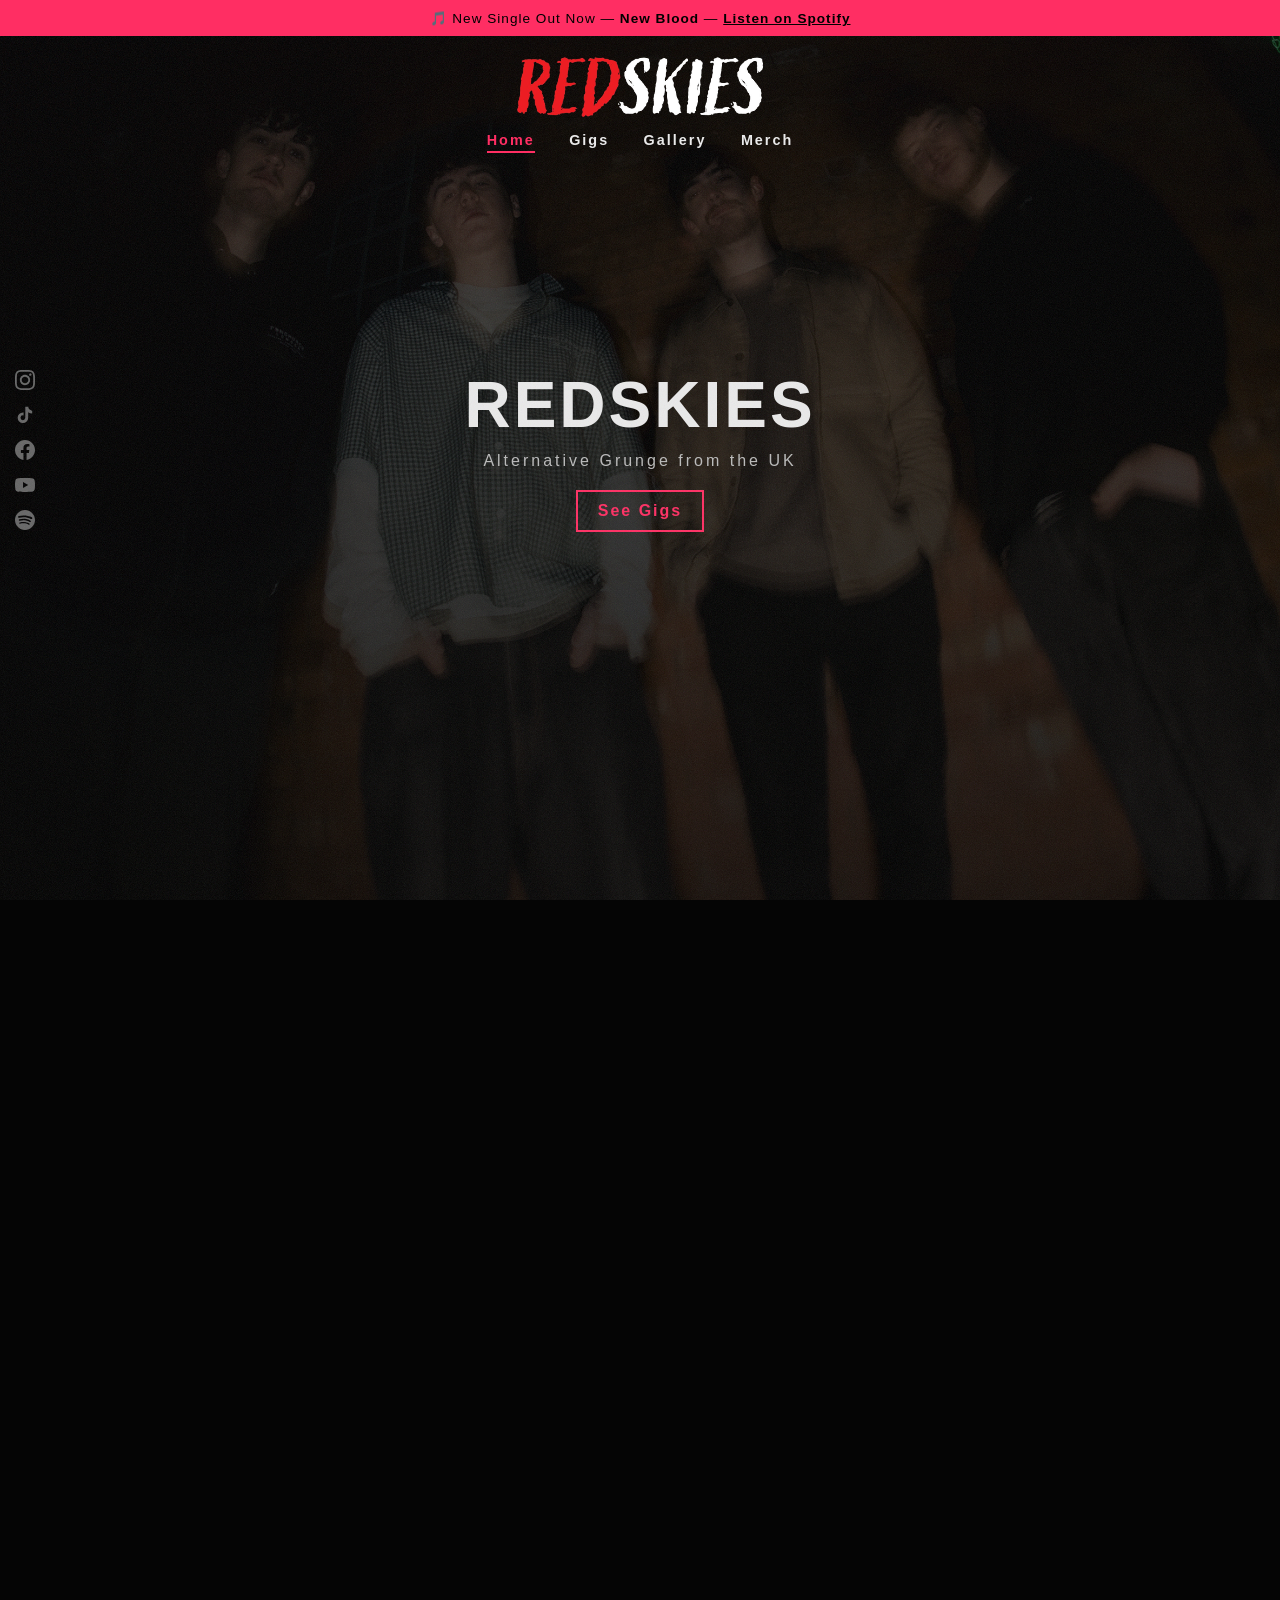
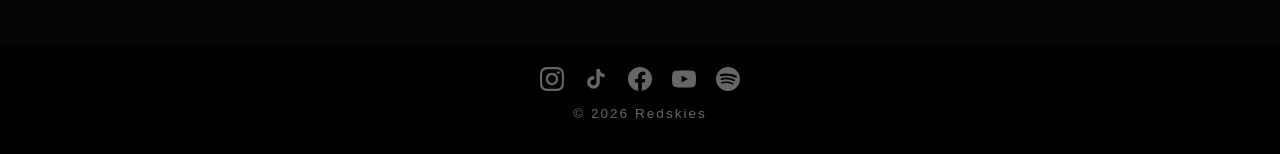
<file: index.html>
<!DOCTYPE html>
<html lang="en">
<head>
  <meta charset="UTF-8">
  <meta name="viewport" content="width=device-width, initial-scale=1.0">
  <link rel="icon" type="image/x-icon" href="favicon_transparent.ico">

  <!-- Meta Tags -->
  <meta name="description" content="Redskies — Alternative Grunge band from the West Midlands, UK. Listen to our music, check upcoming gigs and get in touch for bookings.">

  <!-- Open Graph (Facebook, WhatsApp, Discord etc) -->
  <meta property="og:title" content="Redskies">
  <meta property="og:description" content="West Midlands Alternative Grunge">
  <meta property="og:image" content="https://redskiesmusic.uk/logo.png">
  <meta property="og:url" content="https://redskiesmusic.uk">
  <meta property="og:type" content="website">

  <!-- Twitter/X -->
  <meta name="twitter:card" content="summary">
  <meta name="twitter:title" content="Redskies">
  <meta name="twitter:description" content="West Midlands Alternative Grunge">
  <meta name="twitter:image" content="https://redskiesmusic.uk/logo.png">

  <title>Redskies | Alternative Grunge Band | West Midlands</title>

  <!-- Google tag (gtag.js) -->
  <script async src="https://www.googletagmanager.com/gtag/js?id=G-L127RKM1N2"></script>
  <script>
    window.dataLayer = window.dataLayer || [];
    function gtag(){dataLayer.push(arguments);}
    gtag('js', new Date());
    gtag('config', 'G-L127RKM1N2');
  </script>

  <link rel="stylesheet" href="style.css">
</head>
<body class="home">

<div class="floating-socials">
  <a href="https://www.instagram.com/redskiesmusic/" target="_blank" aria-label="Instagram"><svg xmlns="http://www.w3.org/2000/svg" viewBox="0 0 24 24" fill="currentColor"><path d="M12 2.163c3.204 0 3.584.012 4.85.07 3.252.148 4.771 1.691 4.919 4.919.058 1.265.069 1.645.069 4.849 0 3.205-.012 3.584-.069 4.849-.149 3.225-1.664 4.771-4.919 4.919-1.266.058-1.644.07-4.85.07-3.204 0-3.584-.012-4.849-.07-3.26-.149-4.771-1.699-4.919-4.92-.058-1.265-.07-1.644-.07-4.849 0-3.204.013-3.583.07-4.849.149-3.227 1.664-4.771 4.919-4.919 1.266-.057 1.645-.069 4.849-.069zm0-2.163c-3.259 0-3.667.014-4.947.072-4.358.2-6.78 2.618-6.98 6.98-.059 1.281-.073 1.689-.073 4.948 0 3.259.014 3.668.072 4.948.2 4.358 2.618 6.78 6.98 6.98 1.281.058 1.689.072 4.948.072 3.259 0 3.668-.014 4.948-.072 4.354-.2 6.782-2.618 6.979-6.98.059-1.28.073-1.689.073-4.948 0-3.259-.014-3.667-.072-4.947-.196-4.354-2.617-6.78-6.979-6.98-1.281-.059-1.69-.073-4.949-.073zm0 5.838c-3.403 0-6.162 2.759-6.162 6.162s2.759 6.163 6.162 6.163 6.162-2.759 6.162-6.163c0-3.403-2.759-6.162-6.162-6.162zm0 10.162c-2.209 0-4-1.79-4-4 0-2.209 1.791-4 4-4s4 1.791 4 4c0 2.21-1.791 4-4 4zm6.406-11.845c-.796 0-1.441.645-1.441 1.44s.645 1.44 1.441 1.44c.795 0 1.439-.645 1.439-1.44s-.644-1.44-1.439-1.44z"/></svg></a>
  <a href="https://www.tiktok.com/@weareredskies" target="_blank" aria-label="TikTok"><svg xmlns="http://www.w3.org/2000/svg" viewBox="0 0 24 24" fill="currentColor"><path d="M19.59 6.69a4.83 4.83 0 01-3.77-4.25V2h-3.45v13.67a2.89 2.89 0 01-2.88 2.5 2.89 2.89 0 01-2.89-2.89 2.89 2.89 0 012.89-2.89c.28 0 .54.04.79.1V9.01a6.33 6.33 0 00-.79-.05 6.34 6.34 0 00-6.34 6.34 6.34 6.34 0 006.34 6.34 6.34 6.34 0 006.33-6.34V8.69a8.18 8.18 0 004.78 1.52V6.75a4.85 4.85 0 01-1.01-.06z"/></svg></a>
  <a href="https://www.facebook.com/profile.php?id=61588122783595" target="_blank" aria-label="Facebook"><svg xmlns="http://www.w3.org/2000/svg" viewBox="0 0 24 24" fill="currentColor"><path d="M24 12.073c0-6.627-5.373-12-12-12s-12 5.373-12 12c0 5.99 4.388 10.954 10.125 11.854v-8.385H7.078v-3.47h3.047V9.43c0-3.007 1.792-4.669 4.533-4.669 1.312 0 2.686.235 2.686.235v2.953H15.83c-1.491 0-1.956.925-1.956 1.874v2.25h3.328l-.532 3.47h-2.796v8.385C19.612 23.027 24 18.062 24 12.073z"/></svg></a>
  <a href="https://www.youtube.com/channel/UCqLRAsn9lWgyrE5u5nr_dFg" target="_blank" aria-label="YouTube"><svg xmlns="http://www.w3.org/2000/svg" viewBox="0 0 24 24" fill="currentColor"><path d="M23.495 6.205a3.007 3.007 0 00-2.088-2.088c-1.87-.501-9.396-.501-9.396-.501s-7.507-.01-9.396.501A3.007 3.007 0 00.527 6.205a31.247 31.247 0 00-.522 5.805 31.247 31.247 0 00.522 5.783 3.007 3.007 0 002.088 2.088c1.868.502 9.396.502 9.396.502s7.506 0 9.396-.502a3.007 3.007 0 002.088-2.088 31.247 31.247 0 00.5-5.783 31.247 31.247 0 00-.5-5.805zM9.609 15.601V8.408l6.264 3.602z"/></svg></a>
  <a href="https://open.spotify.com/artist/00ikUQ3P4vPyWHmb7a7mVu" target="_blank" aria-label="Spotify"><svg xmlns="http://www.w3.org/2000/svg" viewBox="0 0 24 24" fill="currentColor"><path d="M12 0C5.4 0 0 5.4 0 12s5.4 12 12 12 12-5.4 12-12S18.66 0 12 0zm5.521 17.34c-.24.359-.66.48-1.021.24-2.82-1.74-6.36-2.101-10.561-1.141-.418.122-.779-.179-.899-.539-.12-.421.18-.78.54-.9 4.56-1.021 8.52-.6 11.64 1.32.42.18.479.659.301 1.02zm1.44-3.3c-.301.42-.841.6-1.262.3-3.239-1.98-8.159-2.58-11.939-1.38-.479.12-1.02-.12-1.14-.6-.12-.48.12-1.021.6-1.141C9.6 9.9 15 10.561 18.72 12.84c.361.181.54.78.241 1.2zm.12-3.36C15.24 8.4 8.82 8.16 5.16 9.301c-.6.179-1.2-.181-1.38-.721-.18-.601.18-1.2.72-1.381 4.26-1.26 11.28-1.02 15.721 1.621.539.3.719 1.02.419 1.56-.299.421-1.02.599-1.559.3z"/></svg></a>
</div>

<!-- NEW RELEASE BANNER -->
<div class="release-banner">
  <p>🎵 New Single Out Now — <strong>New Blood</strong> — <a href="https://open.spotify.com/track/08zrrHJyZK7zGpNkTzZ1L8?si=b40a4b6701414287" target="_blank">Listen on Spotify</a></p>
</div>

<!-- LOADING SCREEN -->
<div id="loader">
  <img src="logo.png" alt="Redskies" class="loader-logo">
</div>

<header class="header-hidden">
  <img src="logo.png" alt="Redskies" class="logo">
  <nav id="nav">
    <a href="index.html">Home</a>
    <a href="gigs.html">Gigs</a>
    <a href="gallery.html">Gallery</a>
    <a href="merch.html">Merch</a>
  </nav>
</header>

<section class="hero">
  <h2>REDSKIES</h2>
  <p>Alternative Grunge from the UK</p>
  <a href="gigs.html" class="btn">See Gigs</a>
</section>

<section class="about fade-in">
  <h2>About</h2>
  <p>We are a 4-piece band who combine alt-rock, grunge, blues and garage rock. We are inspired by a heavy sound that is filled with emotion, and we bring undeniable energy to our live performances. Expect huge riffs, insane drums and an unforgettable vocal.</p>
</section>

<section class="music fade-in">
  <h2>Listen</h2>
  <iframe style="border-radius:12px"
    src="https://open.spotify.com/embed/artist/00ikUQ3P4vPyWHmb7a7mVu?utm_source=generator&theme=0"
    width="100%" height="352" frameBorder="0"
    allowfullscreen=""
    allow="autoplay; clipboard-write; encrypted-media; fullscreen; picture-in-picture"
    loading="lazy"></iframe>
</section>

<section class="video fade-in">
  <h2>Watch</h2>
  <div class="video-wrapper">
    <iframe src="https://www.youtube.com/embed/WreAW7U-fXU?si=nEz0yqJUwsL_af9b"
      title="YouTube video player" frameborder="0"
      allow="accelerometer; autoplay; clipboard-write; encrypted-media; gyroscope; picture-in-picture; web-share"
      referrerpolicy="strict-origin-when-cross-origin"
      allowfullscreen></iframe>
  </div>
</section>

<section class="mailing-list fade-in">
  <h2>Stay in the Loop</h2>
  <p>Sign up to get updates on new music, gigs and more.</p>
  <div id="mc_embed_signup">
    <form action="https://redskiesmusic.us2.list-manage.com/subscribe/post?u=94d2aafd2119e9e9df3bf8796&amp;id=8bc456f8a1&amp;f_id=000018e0f0" method="post" id="mc-embedded-subscribe-form" name="mc-embedded-subscribe-form" target="_blank">
      <div id="mc_embed_signup_scroll">
        <input type="email" name="EMAIL" id="mce-EMAIL" placeholder="Your Email Address" required>
        <div aria-hidden="true" style="position: absolute; left: -5000px;">
          <input type="text" name="b_94d2aafd2119e9e9df3bf8796_8bc456f8a1" tabindex="-1" value="">
        </div>
        <input type="submit" value="Subscribe" class="btn" style="background:#050505; color:#ff2e63; border:2px solid #ff2e63; padding:10px 20px; font-family:Arial,sans-serif; font-size:0.9rem; font-weight:bold; letter-spacing:2px; cursor:pointer; -webkit-appearance:none; appearance:none;">
      </div>
    </form>
  </div>
</section>

<section class="contact fade-in">
  <h2>Bookings</h2>
  <p>Want to book Redskies? Get in touch below.</p>
  <form action="https://formspree.io/f/xwvwodyk" method="POST">
    <input type="text" name="name" placeholder="Your Name" required>
    <input type="email" name="email" placeholder="Your Email" required>
    <textarea name="message" placeholder="Your Message" rows="5" required></textarea>
    <button type="submit" class="btn">Send Message</button>
  </form>
</section>

<footer>
  <div class="social-links">
    <a href="https://www.instagram.com/redskiesmusic/" target="_blank" aria-label="Instagram">
      <svg xmlns="http://www.w3.org/2000/svg" viewBox="0 0 24 24" fill="currentColor"><path d="M12 2.163c3.204 0 3.584.012 4.85.07 3.252.148 4.771 1.691 4.919 4.919.058 1.265.069 1.645.069 4.849 0 3.205-.012 3.584-.069 4.849-.149 3.225-1.664 4.771-4.919 4.919-1.266.058-1.644.07-4.85.07-3.204 0-3.584-.012-4.849-.07-3.26-.149-4.771-1.699-4.919-4.92-.058-1.265-.07-1.644-.07-4.849 0-3.204.013-3.583.07-4.849.149-3.227 1.664-4.771 4.919-4.919 1.266-.057 1.645-.069 4.849-.069zm0-2.163c-3.259 0-3.667.014-4.947.072-4.358.2-6.78 2.618-6.98 6.98-.059 1.281-.073 1.689-.073 4.948 0 3.259.014 3.668.072 4.948.2 4.358 2.618 6.78 6.98 6.98 1.281.058 1.689.072 4.948.072 3.259 0 3.668-.014 4.948-.072 4.354-.2 6.782-2.618 6.979-6.98.059-1.28.073-1.689.073-4.948 0-3.259-.014-3.667-.072-4.947-.196-4.354-2.617-6.78-6.979-6.98-1.281-.059-1.69-.073-4.949-.073zm0 5.838c-3.403 0-6.162 2.759-6.162 6.162s2.759 6.163 6.162 6.163 6.162-2.759 6.162-6.163c0-3.403-2.759-6.162-6.162-6.162zm0 10.162c-2.209 0-4-1.79-4-4 0-2.209 1.791-4 4-4s4 1.791 4 4c0 2.21-1.791 4-4 4zm6.406-11.845c-.796 0-1.441.645-1.441 1.44s.645 1.44 1.441 1.44c.795 0 1.439-.645 1.439-1.44s-.644-1.44-1.439-1.44z"/></svg>
    </a>
    <a href="https://www.tiktok.com/@weareredskies" target="_blank" aria-label="TikTok">
      <svg xmlns="http://www.w3.org/2000/svg" viewBox="0 0 24 24" fill="currentColor"><path d="M19.59 6.69a4.83 4.83 0 01-3.77-4.25V2h-3.45v13.67a2.89 2.89 0 01-2.88 2.5 2.89 2.89 0 01-2.89-2.89 2.89 2.89 0 012.89-2.89c.28 0 .54.04.79.1V9.01a6.33 6.33 0 00-.79-.05 6.34 6.34 0 00-6.34 6.34 6.34 6.34 0 006.34 6.34 6.34 6.34 0 006.33-6.34V8.69a8.18 8.18 0 004.78 1.52V6.75a4.85 4.85 0 01-1.01-.06z"/></svg>
    </a>
    <a href="https://www.facebook.com/profile.php?id=61588122783595" target="_blank" aria-label="Facebook">
      <svg xmlns="http://www.w3.org/2000/svg" viewBox="0 0 24 24" fill="currentColor"><path d="M24 12.073c0-6.627-5.373-12-12-12s-12 5.373-12 12c0 5.99 4.388 10.954 10.125 11.854v-8.385H7.078v-3.47h3.047V9.43c0-3.007 1.792-4.669 4.533-4.669 1.312 0 2.686.235 2.686.235v2.953H15.83c-1.491 0-1.956.925-1.956 1.874v2.25h3.328l-.532 3.47h-2.796v8.385C19.612 23.027 24 18.062 24 12.073z"/></svg>
    </a>
    <a href="https://www.youtube.com/channel/UCqLRAsn9lWgyrE5u5nr_dFg" target="_blank" aria-label="YouTube">
      <svg xmlns="http://www.w3.org/2000/svg" viewBox="0 0 24 24" fill="currentColor"><path d="M23.495 6.205a3.007 3.007 0 00-2.088-2.088c-1.87-.501-9.396-.501-9.396-.501s-7.507-.01-9.396.501A3.007 3.007 0 00.527 6.205a31.247 31.247 0 00-.522 5.805 31.247 31.247 0 00.522 5.783 3.007 3.007 0 002.088 2.088c1.868.502 9.396.502 9.396.502s7.506 0 9.396-.502a3.007 3.007 0 002.088-2.088 31.247 31.247 0 00.5-5.783 31.247 31.247 0 00-.5-5.805zM9.609 15.601V8.408l6.264 3.602z"/></svg>
    </a>
    <a href="https://open.spotify.com/artist/00ikUQ3P4vPyWHmb7a7mVu" target="_blank" aria-label="Spotify">
      <svg xmlns="http://www.w3.org/2000/svg" viewBox="0 0 24 24" fill="currentColor"><path d="M12 0C5.4 0 0 5.4 0 12s5.4 12 12 12 12-5.4 12-12S18.66 0 12 0zm5.521 17.34c-.24.359-.66.48-1.021.24-2.82-1.74-6.36-2.101-10.561-1.141-.418.122-.779-.179-.899-.539-.12-.421.18-.78.54-.9 4.56-1.021 8.52-.6 11.64 1.32.42.18.479.659.301 1.02zm1.44-3.3c-.301.42-.841.6-1.262.3-3.239-1.98-8.159-2.58-11.939-1.38-.479.12-1.02-.12-1.14-.6-.12-.48.12-1.021.6-1.141C9.6 9.9 15 10.561 18.72 12.84c.361.181.54.78.241 1.2zm.12-3.36C15.24 8.4 8.82 8.16 5.16 9.301c-.6.179-1.2-.181-1.38-.721-.18-.601.18-1.2.72-1.381 4.26-1.26 11.28-1.02 15.721 1.621.539.3.719 1.02.419 1.56-.299.421-1.02.599-1.559.3z"/></svg>
    </a>
  </div>
  <p>© 2026 Redskies</p>
</footer>

<script>
  // Shrink header on scroll
  window.addEventListener("scroll", function () {
    const header = document.querySelector("header");
    const banner = document.querySelector(".release-banner");
    const isMobile = window.innerWidth <= 600;
    const bannerHeight = isMobile ? 55 : 37;
    if (window.scrollY > 50) {
      header.classList.add("scrolled");
      header.style.top = "0";
      if (banner) banner.style.top = "-60px";
    } else {
      header.classList.remove("scrolled");
      header.style.top = bannerHeight + "px";
      if (banner) banner.style.top = "0";
    }
  });

  // Fade-in sections as you scroll down
  const fadeEls = document.querySelectorAll(".fade-in");
  const observer = new IntersectionObserver(function (entries) {
    entries.forEach(function (entry) {
      if (entry.isIntersecting) {
        entry.target.classList.add("visible");
      }
    });
  });
  fadeEls.forEach(function (el) {
    observer.observe(el);
  });

  // Loading screen
  window.addEventListener("load", function () {
    setTimeout(function () {
      document.getElementById("loader").classList.add("hide");
      document.querySelector(".release-banner").classList.add("visible");
      document.querySelector("header").classList.remove("header-hidden");
    }, 1800);

    // Highlight the current page in the nav
    const currentPage = window.location.pathname.split("/").pop() || "index.html";
    document.querySelectorAll("nav a").forEach(function(link) {
      if (link.getAttribute("href") === currentPage) {
        link.classList.add("active");
      }
    });
  });
</script>

</body>
</html>
</file>
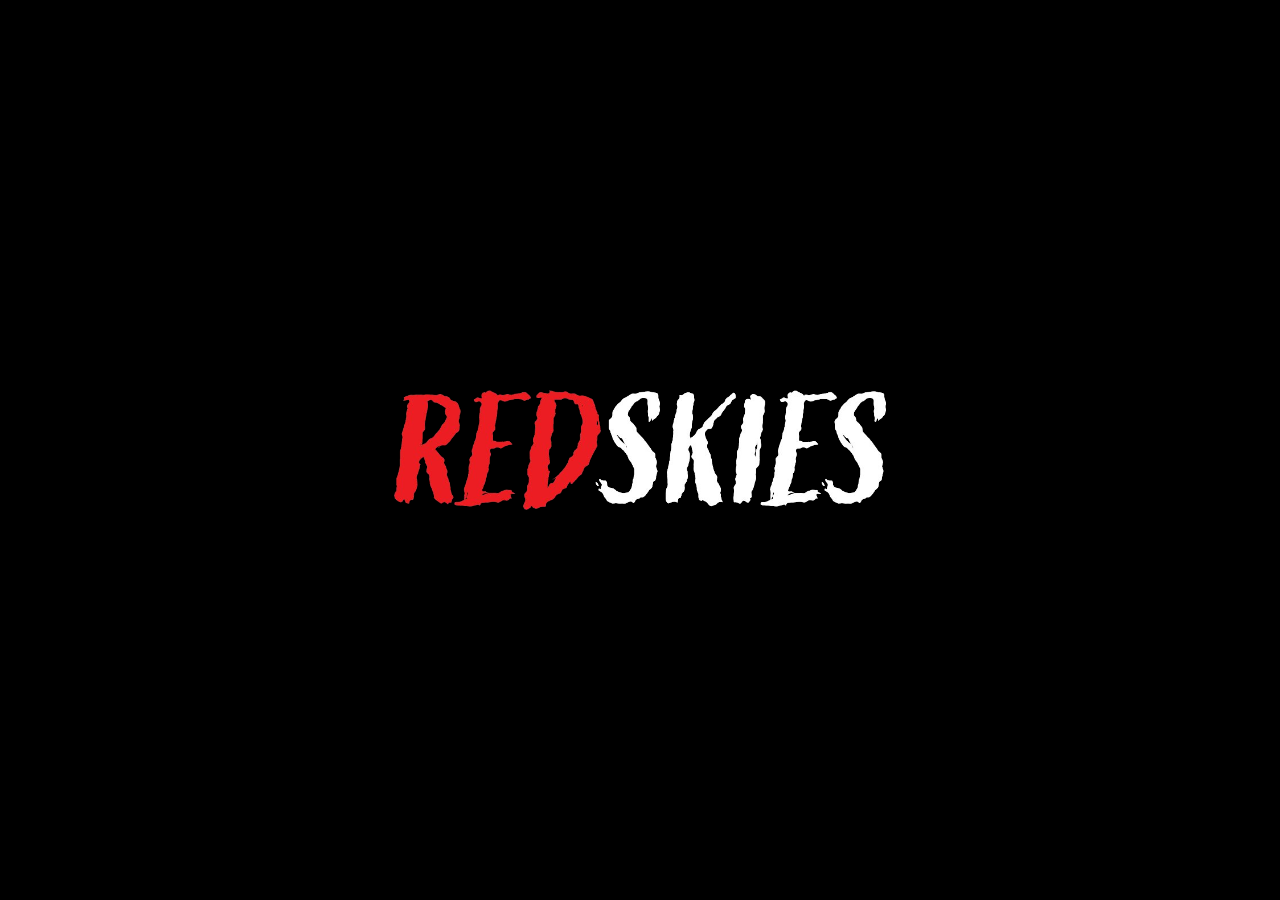
<file: admin.html>
<!DOCTYPE html>
<html lang="en">
<head>
  <meta name="robots" content="noindex, nofollow">
  <meta charset="UTF-8">
  <meta name="viewport" content="width=device-width, initial-scale=1.0">
  <link rel="icon" type="image/x-icon" href="favicon_transparent.ico">
  <title>Redskies - Admin</title>
  <link rel="stylesheet" href="style.css">
</head>
<body>

<div id="loader">
  <img src="logo.png" alt="Redskies" class="loader-logo">
</div>

<!-- PASSWORD SCREEN -->
<div id="password-screen">
  <div class="admin-login">
    <img src="logo.png" alt="Redskies" style="height:80px; margin-bottom:20px;">
    <h2>Admin Login</h2>
    <input type="password" id="password-input" placeholder="Enter password">
    <button class="btn" onclick="checkPassword()">Login</button>
    <p id="login-error" style="color:#ff2e63; display:none; margin-top:10px;">Incorrect password</p>
  </div>
</div>

<!-- ADMIN PANEL -->
<div id="admin-panel" style="display:none;">

  <header>
    <img src="logo.png" alt="Redskies" class="logo">
    <nav>
      <a href="index.html">Home</a>
      <a href="gigs.html">Gigs</a>
      <a href="gallery.html">Gallery</a>
      <a href="merch.html">Merch</a>
    </nav>
  </header>

  <section class="admin-section">
    <h2>Manage Gigs</h2>

    <div class="admin-form">
      <h3>Add New Gig</h3>
      <input type="text" id="venue" placeholder="Venue (e.g. Marrs Bar)">
      <input type="text" id="location" placeholder="Location (e.g. Worcester)">
      <input type="date" id="date">
      <input type="text" id="time" placeholder="Time (e.g. 9pm) — optional">
      <input type="text" id="support" placeholder="Support act — optional">
      <input type="text" id="ticket_url" placeholder="Ticket URL — optional">
      <input type="text" id="ticket_label" placeholder="Ticket button label (e.g. Buy Tickets, Free Entry)">
      <button class="btn" onclick="addGig()">Add Gig</button>
      <p id="add-success" style="color:#fff; display:none; margin-top:10px;">Gig added successfully!</p>
      <p id="add-error" style="color:#ff2e63; display:none; margin-top:10px;">Something went wrong, please try again.</p>
    </div>

    <div class="admin-gigs">
      <h3>Current Gigs</h3>
      <div id="gigs-list"></div>
    </div>

  </section>

  <footer>
    <p>© 2026 Redskies</p>
  </footer>

</div>

<script>
  const SUPABASE_URL = "https://ydpsowunyeyjtxsngsrn.supabase.co";
  const SUPABASE_KEY = "eyJhbGciOiJIUzI1NiIsInR5cCI6IkpXVCJ9.eyJpc3MiOiJzdXBhYmFzZSIsInJlZiI6InlkcHNvd3VueWV5anR4c25nc3JuIiwicm9sZSI6ImFub24iLCJpYXQiOjE3ODEwMDAzMjQsImV4cCI6MjA5NjU3NjMyNH0.vhWukCBhcBtRugBl3Pr6PeFjTg7zszRZ971oniANzb8";

  window.addEventListener("load", function () {
    setTimeout(function () {
      document.getElementById("loader").classList.add("hide");
    }, 1800);
  });

  function checkPassword() {
    const input = document.getElementById("password-input").value;
    if (input === "B@dB@nd1") {
      document.getElementById("password-screen").style.display = "none";
      document.getElementById("admin-panel").style.display = "block";
      loadGigs();
    } else {
      document.getElementById("login-error").style.display = "block";
    }
  }

  document.getElementById("password-input").addEventListener("keypress", function(e) {
    if (e.key === "Enter") checkPassword();
  });

  async function loadGigs() {
    const res = await fetch(`${SUPABASE_URL}/rest/v1/gigs?order=date.asc`, {
      headers: {
        "apikey": SUPABASE_KEY,
        "Authorization": `Bearer ${SUPABASE_KEY}`
      }
    });
    const gigs = await res.json();
    const list = document.getElementById("gigs-list");
    list.innerHTML = "";

    if (gigs.length === 0) {
      list.innerHTML = "<p style='color:#666;'>No gigs added yet.</p>";
      return;
    }

    gigs.forEach(function(gig) {
      const div = document.createElement("div");
      div.className = "card";
      div.style.display = "flex";
      div.style.justifyContent = "space-between";
      div.style.alignItems = "center";
      div.innerHTML = `
        <div>
          <p style="margin:0"><strong>${gig.venue} — ${gig.location}</strong></p>
          <p style="margin:4px 0">${formatDate(gig.date)}${gig.time ? " — " + gig.time : ""}</p>
          ${gig.support ? `<p style="margin:0;color:#888;font-style:italic">Support: ${gig.support}</p>` : ""}
        </div>
        <button class="btn" onclick="deleteGig(${gig.id})" style="border-color:#ff2e63;color:#ff2e63;background:transparent;cursor:pointer;">Remove</button>
      `;
      list.appendChild(div);
    });
  }

  async function addGig() {
    const venue = document.getElementById("venue").value.trim();
    const location = document.getElementById("location").value.trim();
    const date = document.getElementById("date").value;
    const time = document.getElementById("time").value.trim();
    const support = document.getElementById("support").value.trim();
    const ticket_url = document.getElementById("ticket_url").value.trim();
    const ticket_label = document.getElementById("ticket_label").value.trim();

    if (!venue || !location || !date || !ticket_label) {
      alert("Please fill in venue, location, date and ticket label at minimum.");
      return;
    }

    const res = await fetch(`${SUPABASE_URL}/rest/v1/gigs`, {
      method: "POST",
      headers: {
        "apikey": SUPABASE_KEY,
        "Authorization": `Bearer ${SUPABASE_KEY}`,
        "Content-Type": "application/json",
        "Prefer": "return=minimal"
      },
      body: JSON.stringify({ venue, location, date, time, support, ticket_url, ticket_label })
    });

    if (res.ok) {
      document.getElementById("add-success").style.display = "block";
      document.getElementById("add-error").style.display = "none";
      document.getElementById("venue").value = "";
      document.getElementById("location").value = "";
      document.getElementById("date").value = "";
      document.getElementById("time").value = "";
      document.getElementById("support").value = "";
      document.getElementById("ticket_url").value = "";
      document.getElementById("ticket_label").value = "";
      setTimeout(() => document.getElementById("add-success").style.display = "none", 3000);
      loadGigs();
    } else {
      document.getElementById("add-error").style.display = "block";
    }
  }

  async function deleteGig(id) {
    if (!confirm("Are you sure you want to remove this gig?")) return;
    await fetch(`${SUPABASE_URL}/rest/v1/gigs?id=eq.${id}`, {
      method: "DELETE",
      headers: {
        "apikey": SUPABASE_KEY,
        "Authorization": `Bearer ${SUPABASE_KEY}`
      }
    });
    loadGigs();
  }

  function formatDate(dateStr) {
    const d = new Date(dateStr);
    return d.toLocaleDateString("en-GB", { day: "numeric", month: "long", year: "numeric" });
  }
</script>

</body>
</html>
</file>
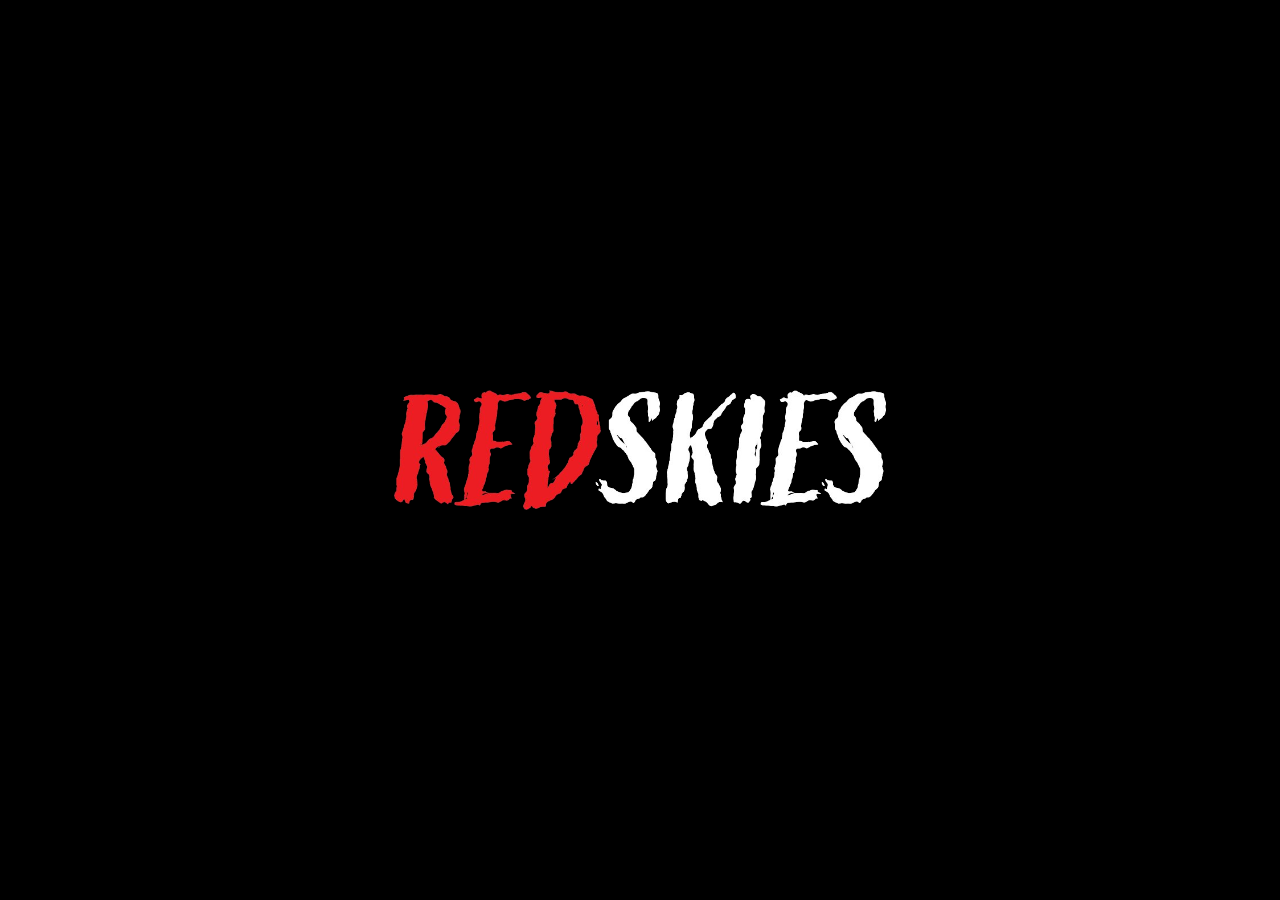
<file: gigs.html>
<!DOCTYPE html>
<html lang="en">
<head>
  <meta charset="UTF-8">
  <meta name="viewport" content="width=device-width, initial-scale=1.0">
  <link rel="icon" type="image/x-icon" href="favicon_transparent.ico">
  <meta name="description" content="West Midlands Alternative Grunge">
  <meta property="og:title" content="Redskies">
  <meta property="og:description" content="West Midlands Alternative Grunge">
  <meta property="og:image" content="https://redskiesmusic.uk/logo.png">
  <meta property="og:url" content="https://redskiesmusic.uk">
  <meta property="og:type" content="website">
  <meta name="twitter:card" content="summary">
  <meta name="twitter:title" content="Redskies">
  <meta name="twitter:description" content="West Midlands Alternative Grunge">
  <meta name="twitter:image" content="https://redskiesmusic.uk/logo.png">
  <title>Redskies - Gigs</title>
  <script async src="https://www.googletagmanager.com/gtag/js?id=G-L127RKM1N2"></script>
  <script>
    window.dataLayer = window.dataLayer || [];
    function gtag(){dataLayer.push(arguments);}
    gtag('js', new Date());
    gtag('config', 'G-L127RKM1N2');
  </script>
  <link rel="stylesheet" href="style.css">
</head>
<body>

<div class="floating-socials">
  <a href="https://www.instagram.com/redskiesmusic/" target="_blank" aria-label="Instagram"><svg xmlns="http://www.w3.org/2000/svg" viewBox="0 0 24 24" fill="currentColor"><path d="M12 2.163c3.204 0 3.584.012 4.85.07 3.252.148 4.771 1.691 4.919 4.919.058 1.265.069 1.645.069 4.849 0 3.205-.012 3.584-.069 4.849-.149 3.225-1.664 4.771-4.919 4.919-1.266.058-1.644.07-4.85.07-3.204 0-3.584-.012-4.849-.07-3.26-.149-4.771-1.699-4.919-4.92-.058-1.265-.07-1.644-.07-4.849 0-3.204.013-3.583.07-4.849.149-3.227 1.664-4.771 4.919-4.919 1.266-.057 1.645-.069 4.849-.069zm0-2.163c-3.259 0-3.667.014-4.947.072-4.358.2-6.78 2.618-6.98 6.98-.059 1.281-.073 1.689-.073 4.948 0 3.259.014 3.668.072 4.948.2 4.358 2.618 6.78 6.98 6.98 1.281.058 1.689.072 4.948.072 3.259 0 3.668-.014 4.948-.072 4.354-.2 6.782-2.618 6.979-6.98.059-1.28.073-1.689.073-4.948 0-3.259-.014-3.667-.072-4.947-.196-4.354-2.617-6.78-6.979-6.98-1.281-.059-1.69-.073-4.949-.073zm0 5.838c-3.403 0-6.162 2.759-6.162 6.162s2.759 6.163 6.162 6.163 6.162-2.759 6.162-6.163c0-3.403-2.759-6.162-6.162-6.162zm0 10.162c-2.209 0-4-1.79-4-4 0-2.209 1.791-4 4-4s4 1.791 4 4c0 2.21-1.791 4-4 4zm6.406-11.845c-.796 0-1.441.645-1.441 1.44s.645 1.44 1.441 1.44c.795 0 1.439-.645 1.439-1.44s-.644-1.44-1.439-1.44z"/></svg></a>
  <a href="https://www.tiktok.com/@weareredskies" target="_blank" aria-label="TikTok"><svg xmlns="http://www.w3.org/2000/svg" viewBox="0 0 24 24" fill="currentColor"><path d="M19.59 6.69a4.83 4.83 0 01-3.77-4.25V2h-3.45v13.67a2.89 2.89 0 01-2.88 2.5 2.89 2.89 0 01-2.89-2.89 2.89 2.89 0 012.89-2.89c.28 0 .54.04.79.1V9.01a6.33 6.33 0 00-.79-.05 6.34 6.34 0 00-6.34 6.34 6.34 6.34 0 006.34 6.34 6.34 6.34 0 006.33-6.34V8.69a8.18 8.18 0 004.78 1.52V6.75a4.85 4.85 0 01-1.01-.06z"/></svg></a>
  <a href="https://www.facebook.com/profile.php?id=61588122783595" target="_blank" aria-label="Facebook"><svg xmlns="http://www.w3.org/2000/svg" viewBox="0 0 24 24" fill="currentColor"><path d="M24 12.073c0-6.627-5.373-12-12-12s-12 5.373-12 12c0 5.99 4.388 10.954 10.125 11.854v-8.385H7.078v-3.47h3.047V9.43c0-3.007 1.792-4.669 4.533-4.669 1.312 0 2.686.235 2.686.235v2.953H15.83c-1.491 0-1.956.925-1.956 1.874v2.25h3.328l-.532 3.47h-2.796v8.385C19.612 23.027 24 18.062 24 12.073z"/></svg></a>
  <a href="https://www.youtube.com/channel/UCqLRAsn9lWgyrE5u5nr_dFg" target="_blank" aria-label="YouTube"><svg xmlns="http://www.w3.org/2000/svg" viewBox="0 0 24 24" fill="currentColor"><path d="M23.495 6.205a3.007 3.007 0 00-2.088-2.088c-1.87-.501-9.396-.501-9.396-.501s-7.507-.01-9.396.501A3.007 3.007 0 00.527 6.205a31.247 31.247 0 00-.522 5.805 31.247 31.247 0 00.522 5.783 3.007 3.007 0 002.088 2.088c1.868.502 9.396.502 9.396.502s7.506 0 9.396-.502a3.007 3.007 0 002.088-2.088 31.247 31.247 0 00.5-5.783 31.247 31.247 0 00-.5-5.805zM9.609 15.601V8.408l6.264 3.602z"/></svg></a>
  <a href="https://open.spotify.com/artist/00ikUQ3P4vPyWHmb7a7mVu" target="_blank" aria-label="Spotify"><svg xmlns="http://www.w3.org/2000/svg" viewBox="0 0 24 24" fill="currentColor"><path d="M12 0C5.4 0 0 5.4 0 12s5.4 12 12 12 12-5.4 12-12S18.66 0 12 0zm5.521 17.34c-.24.359-.66.48-1.021.24-2.82-1.74-6.36-2.101-10.561-1.141-.418.122-.779-.179-.899-.539-.12-.421.18-.78.54-.9 4.56-1.021 8.52-.6 11.64 1.32.42.18.479.659.301 1.02zm1.44-3.3c-.301.42-.841.6-1.262.3-3.239-1.98-8.159-2.58-11.939-1.38-.479.12-1.02-.12-1.14-.6-.12-.48.12-1.021.6-1.141C9.6 9.9 15 10.561 18.72 12.84c.361.181.54.78.241 1.2zm.12-3.36C15.24 8.4 8.82 8.16 5.16 9.301c-.6.179-1.2-.181-1.38-.721-.18-.601.18-1.2.72-1.381 4.26-1.26 11.28-1.02 15.721 1.621.539.3.719 1.02.419 1.56-.299.421-1.02.599-1.559.3z"/></svg></a>
</div>

<div id="loader">
  <img src="logo.png" alt="Redskies" class="loader-logo">
</div>

<header>
  <img src="logo.png" alt="Redskies" class="logo">
  <nav id="nav">
    <a href="index.html">Home</a>
    <a href="gigs.html">Gigs</a>
    <a href="gallery.html">Gallery</a>
    <a href="merch.html">Merch</a>
  </nav>
</header>

<section class="gigs-section">
  <h2>Upcoming Gigs</h2>
  <div id="gigs-container">
    <p style="color:#666;">Loading gigs...</p>
  </div>
</section>

<footer>
  <div class="social-links">
    <a href="https://www.instagram.com/redskiesmusic/" target="_blank" aria-label="Instagram"><svg xmlns="http://www.w3.org/2000/svg" viewBox="0 0 24 24" fill="currentColor"><path d="M12 2.163c3.204 0 3.584.012 4.85.07 3.252.148 4.771 1.691 4.919 4.919.058 1.265.069 1.645.069 4.849 0 3.205-.012 3.584-.069 4.849-.149 3.225-1.664 4.771-4.919 4.919-1.266.058-1.644.07-4.85.07-3.204 0-3.584-.012-4.849-.07-3.26-.149-4.771-1.699-4.919-4.92-.058-1.265-.07-1.644-.07-4.849 0-3.204.013-3.583.07-4.849.149-3.227 1.664-4.771 4.919-4.919 1.266-.057 1.645-.069 4.849-.069zm0-2.163c-3.259 0-3.667.014-4.947.072-4.358.2-6.78 2.618-6.98 6.98-.059 1.281-.073 1.689-.073 4.948 0 3.259.014 3.668.072 4.948.2 4.358 2.618 6.78 6.98 6.98 1.281.058 1.689.072 4.948.072 3.259 0 3.668-.014 4.948-.072 4.354-.2 6.782-2.618 6.979-6.98.059-1.28.073-1.689.073-4.948 0-3.259-.014-3.667-.072-4.947-.196-4.354-2.617-6.78-6.979-6.98-1.281-.059-1.69-.073-4.949-.073zm0 5.838c-3.403 0-6.162 2.759-6.162 6.162s2.759 6.163 6.162 6.163 6.162-2.759 6.162-6.163c0-3.403-2.759-6.162-6.162-6.162zm0 10.162c-2.209 0-4-1.79-4-4 0-2.209 1.791-4 4-4s4 1.791 4 4c0 2.21-1.791 4-4 4zm6.406-11.845c-.796 0-1.441.645-1.441 1.44s.645 1.44 1.441 1.44c.795 0 1.439-.645 1.439-1.44s-.644-1.44-1.439-1.44z"/></svg></a>
    <a href="https://www.tiktok.com/@weareredskies" target="_blank" aria-label="TikTok"><svg xmlns="http://www.w3.org/2000/svg" viewBox="0 0 24 24" fill="currentColor"><path d="M19.59 6.69a4.83 4.83 0 01-3.77-4.25V2h-3.45v13.67a2.89 2.89 0 01-2.88 2.5 2.89 2.89 0 01-2.89-2.89 2.89 2.89 0 012.89-2.89c.28 0 .54.04.79.1V9.01a6.33 6.33 0 00-.79-.05 6.34 6.34 0 00-6.34 6.34 6.34 6.34 0 006.34 6.34 6.34 6.34 0 006.33-6.34V8.69a8.18 8.18 0 004.78 1.52V6.75a4.85 4.85 0 01-1.01-.06z"/></svg></a>
    <a href="https://www.facebook.com/profile.php?id=61588122783595" target="_blank" aria-label="Facebook"><svg xmlns="http://www.w3.org/2000/svg" viewBox="0 0 24 24" fill="currentColor"><path d="M24 12.073c0-6.627-5.373-12-12-12s-12 5.373-12 12c0 5.99 4.388 10.954 10.125 11.854v-8.385H7.078v-3.47h3.047V9.43c0-3.007 1.792-4.669 4.533-4.669 1.312 0 2.686.235 2.686.235v2.953H15.83c-1.491 0-1.956.925-1.956 1.874v2.25h3.328l-.532 3.47h-2.796v8.385C19.612 23.027 24 18.062 24 12.073z"/></svg></a>
    <a href="https://www.youtube.com/channel/UCqLRAsn9lWgyrE5u5nr_dFg" target="_blank" aria-label="YouTube"><svg xmlns="http://www.w3.org/2000/svg" viewBox="0 0 24 24" fill="currentColor"><path d="M23.495 6.205a3.007 3.007 0 00-2.088-2.088c-1.87-.501-9.396-.501-9.396-.501s-7.507-.01-9.396.501A3.007 3.007 0 00.527 6.205a31.247 31.247 0 00-.522 5.805 31.247 31.247 0 00.522 5.783 3.007 3.007 0 002.088 2.088c1.868.502 9.396.502 9.396.502s7.506 0 9.396-.502a3.007 3.007 0 002.088-2.088 31.247 31.247 0 00.5-5.783 31.247 31.247 0 00-.5-5.805zM9.609 15.601V8.408l6.264 3.602z"/></svg></a>
    <a href="https://open.spotify.com/artist/00ikUQ3P4vPyWHmb7a7mVu" target="_blank" aria-label="Spotify"><svg xmlns="http://www.w3.org/2000/svg" viewBox="0 0 24 24" fill="currentColor"><path d="M12 0C5.4 0 0 5.4 0 12s5.4 12 12 12 12-5.4 12-12S18.66 0 12 0zm5.521 17.34c-.24.359-.66.48-1.021.24-2.82-1.74-6.36-2.101-10.561-1.141-.418.122-.779-.179-.899-.539-.12-.421.18-.78.54-.9 4.56-1.021 8.52-.6 11.64 1.32.42.18.479.659.301 1.02zm1.44-3.3c-.301.42-.841.6-1.262.3-3.239-1.98-8.159-2.58-11.939-1.38-.479.12-1.02-.12-1.14-.6-.12-.48.12-1.021.6-1.141C9.6 9.9 15 10.561 18.72 12.84c.361.181.54.78.241 1.2zm.12-3.36C15.24 8.4 8.82 8.16 5.16 9.301c-.6.179-1.2-.181-1.38-.721-.18-.601.18-1.2.72-1.381 4.26-1.26 11.28-1.02 15.721 1.621.539.3.719 1.02.419 1.56-.299.421-1.02.599-1.559.3z"/></svg></a>
  </div>
  <p>© 2026 Redskies</p>
</footer>

<script>
  const SUPABASE_URL = "https://ydpsowunyeyjtxsngsrn.supabase.co";
  const SUPABASE_KEY = "eyJhbGciOiJIUzI1NiIsInR5cCI6IkpXVCJ9.eyJpc3MiOiJzdXBhYmFzZSIsInJlZiI6InlkcHNvd3VueWV5anR4c25nc3JuIiwicm9sZSI6ImFub24iLCJpYXQiOjE3ODEwMDAzMjQsImV4cCI6MjA5NjU3NjMyNH0.vhWukCBhcBtRugBl3Pr6PeFjTg7zszRZ971oniANzb8";

  window.addEventListener("scroll", function () {
    const header = document.querySelector("header");
    if (window.scrollY > 50) {
      header.classList.add("scrolled");
    } else {
      header.classList.remove("scrolled");
    }
  });

  window.addEventListener("load", function () {
    setTimeout(function () {
      document.getElementById("loader").classList.add("hide");
    }, 1800);

    const currentPage = window.location.pathname.split("/").pop() || "index.html";
    document.querySelectorAll("nav a").forEach(function(link) {
      if (link.getAttribute("href") === currentPage) {
        link.classList.add("active");
      }
    });

    loadGigs();
  });

  async function loadGigs() {
    const today = new Date().toISOString().split("T")[0];
    const res = await fetch(`${SUPABASE_URL}/rest/v1/gigs?date=gte.${today}&order=date.asc`, {
      headers: {
        "apikey": SUPABASE_KEY,
        "Authorization": `Bearer ${SUPABASE_KEY}`
      }
    });
    const gigs = await res.json();
    const container = document.getElementById("gigs-container");

    if (gigs.length === 0) {
      container.innerHTML = "<p style='color:#666; font-style:italic;'>No upcoming gigs at the moment — check back soon!</p>";
      return;
    }

    container.innerHTML = "";
    gigs.forEach(function(gig) {
      const div = document.createElement("div");
      div.className = "card";
      div.innerHTML = `
        <p><strong>${gig.venue} — ${gig.location}</strong></p>
        <p>${formatDate(gig.date)}${gig.time ? " — " + gig.time : ""}</p>
        ${gig.support ? `<p class="ticket-soon">Support: ${gig.support}</p>` : ""}
        ${gig.ticket_url
          ? `<a href="${gig.ticket_url}" target="_blank" class="btn">${gig.ticket_label}</a>`
          : `<p class="${gig.ticket_label === 'Free Entry' ? 'ticket-free' : 'ticket-soon'}">${gig.ticket_label}</p>`
        }
      `;
      container.appendChild(div);
    });
  }

  function formatDate(dateStr) {
    const d = new Date(dateStr);
    return d.toLocaleDateString("en-GB", { day: "numeric", month: "long", year: "numeric" });
  }
</script>

</body>
</html>
</file>
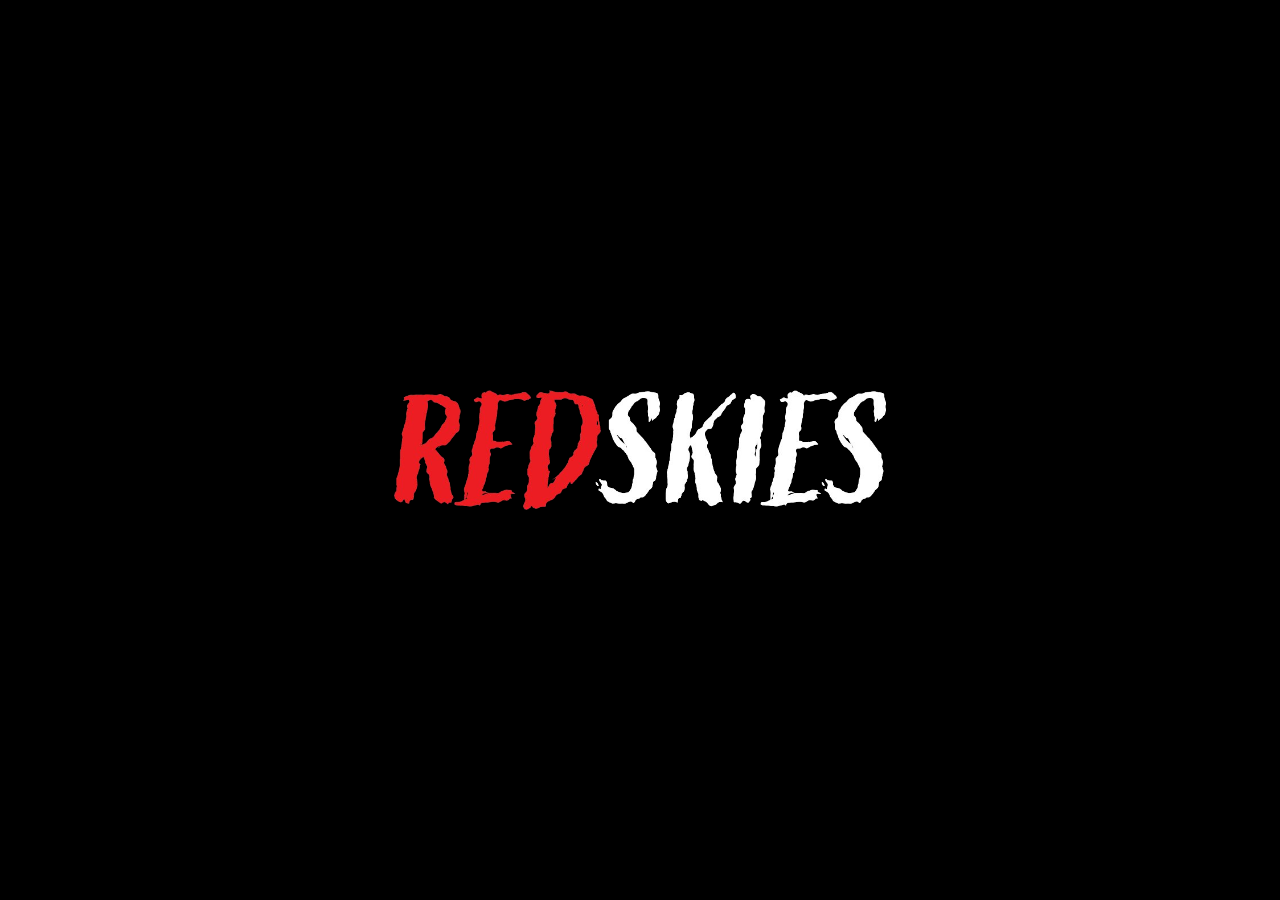
<file: merch.html>
<!DOCTYPE html>
<html lang="en">
<head>
  <meta charset="UTF-8">
  <meta name="viewport" content="width=device-width, initial-scale=1.0">
  <link rel="icon" type="image/x-icon" href="favicon_transparent.ico">
  <meta name="description" content="West Midlands Alternative Grunge">
  <meta property="og:title" content="Redskies">
  <meta property="og:description" content="West Midlands Alternative Grunge">
  <meta property="og:image" content="https://redskiesmusic.uk/logo.png">
  <meta property="og:url" content="https://redskiesmusic.uk">
  <meta property="og:type" content="website">
  <meta name="twitter:card" content="summary">
  <meta name="twitter:title" content="Redskies">
  <meta name="twitter:description" content="West Midlands Alternative Grunge">
  <meta name="twitter:image" content="https://redskiesmusic.uk/logo.png">
  <title>Redskies - Merch</title>
  <script async src="https://www.googletagmanager.com/gtag/js?id=G-L127RKM1N2"></script>
  <script>
    window.dataLayer = window.dataLayer || [];
    function gtag(){dataLayer.push(arguments);}
    gtag('js', new Date());
    gtag('config', 'G-L127RKM1N2');
  </script>
  <link rel="stylesheet" href="style.css">
</head>
<body>

<div class="floating-socials">
  <a href="https://www.instagram.com/redskiesmusic/" target="_blank" aria-label="Instagram"><svg xmlns="http://www.w3.org/2000/svg" viewBox="0 0 24 24" fill="currentColor"><path d="M12 2.163c3.204 0 3.584.012 4.85.07 3.252.148 4.771 1.691 4.919 4.919.058 1.265.069 1.645.069 4.849 0 3.205-.012 3.584-.069 4.849-.149 3.225-1.664 4.771-4.919 4.919-1.266.058-1.644.07-4.85.07-3.204 0-3.584-.012-4.849-.07-3.26-.149-4.771-1.699-4.919-4.92-.058-1.265-.07-1.644-.07-4.849 0-3.204.013-3.583.07-4.849.149-3.227 1.664-4.771 4.919-4.919 1.266-.057 1.645-.069 4.849-.069zm0-2.163c-3.259 0-3.667.014-4.947.072-4.358.2-6.78 2.618-6.98 6.98-.059 1.281-.073 1.689-.073 4.948 0 3.259.014 3.668.072 4.948.2 4.358 2.618 6.78 6.98 6.98 1.281.058 1.689.072 4.948.072 3.259 0 3.668-.014 4.948-.072 4.354-.2 6.782-2.618 6.979-6.98.059-1.28.073-1.689.073-4.948 0-3.259-.014-3.667-.072-4.947-.196-4.354-2.617-6.78-6.979-6.98-1.281-.059-1.69-.073-4.949-.073zm0 5.838c-3.403 0-6.162 2.759-6.162 6.162s2.759 6.163 6.162 6.163 6.162-2.759 6.162-6.163c0-3.403-2.759-6.162-6.162-6.162zm0 10.162c-2.209 0-4-1.79-4-4 0-2.209 1.791-4 4-4s4 1.791 4 4c0 2.21-1.791 4-4 4zm6.406-11.845c-.796 0-1.441.645-1.441 1.44s.645 1.44 1.441 1.44c.795 0 1.439-.645 1.439-1.44s-.644-1.44-1.439-1.44z"/></svg></a>
  <a href="https://www.tiktok.com/@weareredskies" target="_blank" aria-label="TikTok"><svg xmlns="http://www.w3.org/2000/svg" viewBox="0 0 24 24" fill="currentColor"><path d="M19.59 6.69a4.83 4.83 0 01-3.77-4.25V2h-3.45v13.67a2.89 2.89 0 01-2.88 2.5 2.89 2.89 0 01-2.89-2.89 2.89 2.89 0 012.89-2.89c.28 0 .54.04.79.1V9.01a6.33 6.33 0 00-.79-.05 6.34 6.34 0 00-6.34 6.34 6.34 6.34 0 006.34 6.34 6.34 6.34 0 006.33-6.34V8.69a8.18 8.18 0 004.78 1.52V6.75a4.85 4.85 0 01-1.01-.06z"/></svg></a>
  <a href="https://www.facebook.com/profile.php?id=61588122783595" target="_blank" aria-label="Facebook"><svg xmlns="http://www.w3.org/2000/svg" viewBox="0 0 24 24" fill="currentColor"><path d="M24 12.073c0-6.627-5.373-12-12-12s-12 5.373-12 12c0 5.99 4.388 10.954 10.125 11.854v-8.385H7.078v-3.47h3.047V9.43c0-3.007 1.792-4.669 4.533-4.669 1.312 0 2.686.235 2.686.235v2.953H15.83c-1.491 0-1.956.925-1.956 1.874v2.25h3.328l-.532 3.47h-2.796v8.385C19.612 23.027 24 18.062 24 12.073z"/></svg></a>
  <a href="https://www.youtube.com/channel/UCqLRAsn9lWgyrE5u5nr_dFg" target="_blank" aria-label="YouTube"><svg xmlns="http://www.w3.org/2000/svg" viewBox="0 0 24 24" fill="currentColor"><path d="M23.495 6.205a3.007 3.007 0 00-2.088-2.088c-1.87-.501-9.396-.501-9.396-.501s-7.507-.01-9.396.501A3.007 3.007 0 00.527 6.205a31.247 31.247 0 00-.522 5.805 31.247 31.247 0 00.522 5.783 3.007 3.007 0 002.088 2.088c1.868.502 9.396.502 9.396.502s7.506 0 9.396-.502a3.007 3.007 0 002.088-2.088 31.247 31.247 0 00.5-5.783 31.247 31.247 0 00-.5-5.805zM9.609 15.601V8.408l6.264 3.602z"/></svg></a>
  <a href="https://open.spotify.com/artist/00ikUQ3P4vPyWHmb7a7mVu" target="_blank" aria-label="Spotify"><svg xmlns="http://www.w3.org/2000/svg" viewBox="0 0 24 24" fill="currentColor"><path d="M12 0C5.4 0 0 5.4 0 12s5.4 12 12 12 12-5.4 12-12S18.66 0 12 0zm5.521 17.34c-.24.359-.66.48-1.021.24-2.82-1.74-6.36-2.101-10.561-1.141-.418.122-.779-.179-.899-.539-.12-.421.18-.78.54-.9 4.56-1.021 8.52-.6 11.64 1.32.42.18.479.659.301 1.02zm1.44-3.3c-.301.42-.841.6-1.262.3-3.239-1.98-8.159-2.58-11.939-1.38-.479.12-1.02-.12-1.14-.6-.12-.48.12-1.021.6-1.141C9.6 9.9 15 10.561 18.72 12.84c.361.181.54.78.241 1.2zm.12-3.36C15.24 8.4 8.82 8.16 5.16 9.301c-.6.179-1.2-.181-1.38-.721-.18-.601.18-1.2.72-1.381 4.26-1.26 11.28-1.02 15.721 1.621.539.3.719 1.02.419 1.56-.299.421-1.02.599-1.559.3z"/></svg></a>
</div>

<div id="loader">
  <img src="logo.png" alt="Redskies" class="loader-logo">
</div>

<header>
  <img src="logo.png" alt="Redskies" class="logo">
  <nav id="nav">
    <a href="index.html">Home</a>
    <a href="gigs.html">Gigs</a>
    <a href="gallery.html">Gallery</a>
    <a href="merch.html">Merch</a>
  </nav>
</header>

<section class="merch-section">
  <h2>Merch</h2>
  <p class="no-merch">coming soon</p>
</section>

<footer>
  <div class="social-links">
    <a href="https://www.instagram.com/redskiesmusic/" target="_blank" aria-label="Instagram"><svg xmlns="http://www.w3.org/2000/svg" viewBox="0 0 24 24" fill="currentColor"><path d="M12 2.163c3.204 0 3.584.012 4.85.07 3.252.148 4.771 1.691 4.919 4.919.058 1.265.069 1.645.069 4.849 0 3.205-.012 3.584-.069 4.849-.149 3.225-1.664 4.771-4.919 4.919-1.266.058-1.644.07-4.85.07-3.204 0-3.584-.012-4.849-.07-3.26-.149-4.771-1.699-4.919-4.92-.058-1.265-.07-1.644-.07-4.849 0-3.204.013-3.583.07-4.849.149-3.227 1.664-4.771 4.919-4.919 1.266-.057 1.645-.069 4.849-.069zm0-2.163c-3.259 0-3.667.014-4.947.072-4.358.2-6.78 2.618-6.98 6.98-.059 1.281-.073 1.689-.073 4.948 0 3.259.014 3.668.072 4.948.2 4.358 2.618 6.78 6.98 6.98 1.281.058 1.689.072 4.948.072 3.259 0 3.668-.014 4.948-.072 4.354-.2 6.782-2.618 6.979-6.98.059-1.28.073-1.689.073-4.948 0-3.259-.014-3.667-.072-4.947-.196-4.354-2.617-6.78-6.979-6.98-1.281-.059-1.69-.073-4.949-.073zm0 5.838c-3.403 0-6.162 2.759-6.162 6.162s2.759 6.163 6.162 6.163 6.162-2.759 6.162-6.163c0-3.403-2.759-6.162-6.162-6.162zm0 10.162c-2.209 0-4-1.79-4-4 0-2.209 1.791-4 4-4s4 1.791 4 4c0 2.21-1.791 4-4 4zm6.406-11.845c-.796 0-1.441.645-1.441 1.44s.645 1.44 1.441 1.44c.795 0 1.439-.645 1.439-1.44s-.644-1.44-1.439-1.44z"/></svg></a>
    <a href="https://www.tiktok.com/@weareredskies" target="_blank" aria-label="TikTok"><svg xmlns="http://www.w3.org/2000/svg" viewBox="0 0 24 24" fill="currentColor"><path d="M19.59 6.69a4.83 4.83 0 01-3.77-4.25V2h-3.45v13.67a2.89 2.89 0 01-2.88 2.5 2.89 2.89 0 01-2.89-2.89 2.89 2.89 0 012.89-2.89c.28 0 .54.04.79.1V9.01a6.33 6.33 0 00-.79-.05 6.34 6.34 0 00-6.34 6.34 6.34 6.34 0 006.34 6.34 6.34 6.34 0 006.33-6.34V8.69a8.18 8.18 0 004.78 1.52V6.75a4.85 4.85 0 01-1.01-.06z"/></svg></a>
    <a href="https://www.facebook.com/profile.php?id=61588122783595" target="_blank" aria-label="Facebook"><svg xmlns="http://www.w3.org/2000/svg" viewBox="0 0 24 24" fill="currentColor"><path d="M24 12.073c0-6.627-5.373-12-12-12s-12 5.373-12 12c0 5.99 4.388 10.954 10.125 11.854v-8.385H7.078v-3.47h3.047V9.43c0-3.007 1.792-4.669 4.533-4.669 1.312 0 2.686.235 2.686.235v2.953H15.83c-1.491 0-1.956.925-1.956 1.874v2.25h3.328l-.532 3.47h-2.796v8.385C19.612 23.027 24 18.062 24 12.073z"/></svg></a>
    <a href="https://www.youtube.com/channel/UCqLRAsn9lWgyrE5u5nr_dFg" target="_blank" aria-label="YouTube"><svg xmlns="http://www.w3.org/2000/svg" viewBox="0 0 24 24" fill="currentColor"><path d="M23.495 6.205a3.007 3.007 0 00-2.088-2.088c-1.87-.501-9.396-.501-9.396-.501s-7.507-.01-9.396.501A3.007 3.007 0 00.527 6.205a31.247 31.247 0 00-.522 5.805 31.247 31.247 0 00.522 5.783 3.007 3.007 0 002.088 2.088c1.868.502 9.396.502 9.396.502s7.506 0 9.396-.502a3.007 3.007 0 002.088-2.088 31.247 31.247 0 00.5-5.783 31.247 31.247 0 00-.5-5.805zM9.609 15.601V8.408l6.264 3.602z"/></svg></a>
    <a href="https://open.spotify.com/artist/00ikUQ3P4vPyWHmb7a7mVu" target="_blank" aria-label="Spotify"><svg xmlns="http://www.w3.org/2000/svg" viewBox="0 0 24 24" fill="currentColor"><path d="M12 0C5.4 0 0 5.4 0 12s5.4 12 12 12 12-5.4 12-12S18.66 0 12 0zm5.521 17.34c-.24.359-.66.48-1.021.24-2.82-1.74-6.36-2.101-10.561-1.141-.418.122-.779-.179-.899-.539-.12-.421.18-.78.54-.9 4.56-1.021 8.52-.6 11.64 1.32.42.18.479.659.301 1.02zm1.44-3.3c-.301.42-.841.6-1.262.3-3.239-1.98-8.159-2.58-11.939-1.38-.479.12-1.02-.12-1.14-.6-.12-.48.12-1.021.6-1.141C9.6 9.9 15 10.561 18.72 12.84c.361.181.54.78.241 1.2zm.12-3.36C15.24 8.4 8.82 8.16 5.16 9.301c-.6.179-1.2-.181-1.38-.721-.18-.601.18-1.2.72-1.381 4.26-1.26 11.28-1.02 15.721 1.621.539.3.719 1.02.419 1.56-.299.421-1.02.599-1.559.3z"/></svg></a>
  </div>
  <p>© 2026 Redskies</p>
</footer>

<script>
  window.addEventListener("scroll", function () {
    const header = document.querySelector("header");
    if (window.scrollY > 50) {
      header.classList.add("scrolled");
    } else {
      header.classList.remove("scrolled");
    }
  });

  window.addEventListener("load", function () {
    setTimeout(function () {
      document.getElementById("loader").classList.add("hide");
    }, 1800);

    const currentPage = window.location.pathname.split("/").pop() || "index.html";
    document.querySelectorAll("nav a").forEach(function(link) {
      if (link.getAttribute("href") === currentPage) {
        link.classList.add("active");
      }
    });
  });
</script>

</body>
</html>
</file>
<file: style.css>
/* ========================
   BASE
======================== */
body {
  margin: 0;
  font-family: Arial, sans-serif;
  background: #050505;
  color: #eaeaea;
}

html {
  scroll-behavior: smooth;
}

/* ========================
   HEADER & NAV
======================== */
.logo {
  height: 60px;
  width: auto;
  margin-bottom: 10px;
}

header {
  background: #000;
  padding: 20px;
  text-align: center;
  position: sticky;
  top: 0;
  z-index: 1000;
}

.home header {
  background: transparent;
  position: fixed;
  width: 100%;
  top: 37px;
  left: 0;
  z-index: 1000000;
  box-sizing: border-box;
  opacity: 1;
  transition: opacity 0.5s ease, background 0.8s;
}

.header-hidden {
  opacity: 0 !important;
}

header h1 {
  margin: 0 0 10px 0;
  font-size: 2rem;
  letter-spacing: 6px;
  color: #fff;
}

/* ========================
   RELEASE BANNER
======================== */
.release-banner {
  background: #ff2e63;
  color: #000;
  text-align: center;
  padding: 10px 20px;
  font-size: 0.85rem;
  letter-spacing: 1px;
  position: fixed;
  top: 0;
  left: 0;
  width: 100%;
  box-sizing: border-box;
  z-index: 1000001;
  display: none;
  transition: top 0.3s ease;
}

.release-banner.visible {
  display: block;
}

.release-banner p {
  margin: 0;
}

.release-banner a {
  color: #000;
  font-weight: bold;
  text-decoration: underline;
}

.release-banner a:hover {
  color: #fff;
}

nav a {
  margin: 0 15px;
  color: #eaeaea;
  text-decoration: none;
  font-weight: bold;
  letter-spacing: 2px;
  font-size: 0.9rem;
}

nav a:hover {
  color: #ff2e63;
}

header.scrolled {
  background: #000 !important;
  transition: background 0.8s;
}

/* ========================
   HERO
======================== */
.hero {
  height: 100vh;
  background: linear-gradient(rgba(0,0,0,0.7), rgba(0,0,0,0.9)),
              url('band.jpg') center/cover no-repeat;
  display: flex;
  flex-direction: column;
  justify-content: center;
  align-items: center;
  text-align: center;
  letter-spacing: 3px;
  padding: 0 20px;
}

.hero h2 {
  font-size: 4rem;
  margin: 0;
}

.hero p {
  margin: 10px 0 20px;
  color: #bbb;
}

/* ========================
   BUTTON
======================== */
.btn {
  display: inline-block;
  border: 2px solid #ff2e63;
  padding: 10px 20px;
  color: #ff2e63;
  text-decoration: none;
  letter-spacing: 2px;
  font-weight: bold;
  transition: 0.3s;
}

.btn:hover {
  background: #ff2e63;
  color: #000;
}

/* ========================
   ABOUT
======================== */
.about {
  padding: 80px 20px;
  max-width: 700px;
  margin: auto;
  text-align: center;
  line-height: 1.8;
}

.about-welcome {
  font-size: 1.2rem;
  color: #eaeaea;
  margin-bottom: 20px;
  font-style: italic;
}

/* ========================
   MUSIC / SPOTIFY
======================== */
.music {
  padding: 60px 20px;
  max-width: 700px;
  margin: auto;
  text-align: center;
}

.music h2 {
  margin-bottom: 20px;
}

/* ========================
   VIDEO / YOUTUBE
======================== */
.video {
  padding: 60px 20px;
  max-width: 700px;
  margin: auto;
  text-align: center;
}

.video h2 {
  margin-bottom: 20px;
}

.video-wrapper {
  position: relative;
  padding-bottom: 56.25%;
  height: 0;
  overflow: hidden;
}

.video-wrapper iframe {
  position: absolute;
  top: 0;
  left: 0;
  width: 100%;
  height: 100%;
  border-radius: 12px;
}

/* ========================
   GIGS
======================== */
.gigs-section {
  padding: 60px 20px;
  max-width: 700px;
  margin: auto;
  text-align: center;
}

.gigs-section h2 {
  margin-bottom: 30px;
  letter-spacing: 3px;
}

/* ========================
   MERCH
======================== */
.merch-section {
  padding: 60px 20px;
  max-width: 900px;
  margin: auto;
  text-align: center;
}

.merch-section h2 {
  margin-bottom: 30px;
  letter-spacing: 3px;
}

.merch-grid {
  display: flex;
  flex-wrap: wrap;
  gap: 20px;
  justify-content: center;
}

.merch-grid .card {
  width: 250px;
}

.merch-grid .card img {
  width: 100%;
  height: 200px;
  object-fit: cover;
  margin-bottom: 10px;
  border: 1px solid #222;
}

/* ========================
   CARDS
======================== */
.card {
  background: #111;
  padding: 20px;
  margin-bottom: 20px;
  border-left: 3px solid #ff2e63;
}

/* ========================
   CONTACT
======================== */
.contact {
  padding: 60px 20px;
  max-width: 700px;
  margin: auto;
  text-align: center;
}

.contact h2 {
  margin-bottom: 10px;
  letter-spacing: 3px;
}

.contact p {
  color: #bbb;
  margin-bottom: 30px;
}

.contact form {
  display: flex;
  flex-direction: column;
  gap: 15px;
}

.contact input,
.contact textarea {
  background: #111;
  border: 1px solid #222;
  border-left: 3px solid #ff2e63;
  color: #eaeaea;
  padding: 12px 15px;
  font-size: 0.9rem;
  font-family: Arial, sans-serif;
  letter-spacing: 1px;
  outline: none;
  transition: border-color 0.3s;
}

.contact input:focus,
.contact textarea:focus {
  border-color: #ff2e63;
}

.contact textarea {
  resize: vertical;
}

.contact button,
#mc-embedded-subscribe {
  align-self: center;
  background: #050505 !important;
  color: #ff2e63 !important;
  border: 2px solid #ff2e63 !important;
  padding: 10px 20px !important;
  font-family: Arial, sans-serif !important;
  font-size: 0.9rem !important;
  font-weight: bold !important;
  letter-spacing: 2px !important;
  cursor: pointer !important;
  -webkit-appearance: none !important;
  appearance: none !important;
  transition: 0.3s !important;
}

.contact button:hover,
#mc-embedded-subscribe:hover {
  background: #ff2e63 !important;
  color: #000 !important;
}

/* ========================
   FOOTER
======================== */
footer {
  text-align: center;
  padding: 20px;
  background: #000;
  margin-top: 40px;
  letter-spacing: 2px;
  font-size: 0.85rem;
  color: #666;
}

/* ========================
   FADE-IN ANIMATION
======================== */
.fade-in {
  opacity: 0;
  transform: translateY(20px);
  transition: opacity 0.8s ease, transform 0.8s ease;
}

.fade-in.visible {
  opacity: 1;
  transform: translateY(0);
}

/* ========================
   RESPONSIVE (mobile)
======================== */
@media (max-width: 600px) {
  .hero h2 {
    font-size: 2.5rem;
  }

  nav a {
    margin: 0 8px;
    font-size: 0.8rem;
  }

  header h1 {
    font-size: 1.5rem;
  }

  .merch-grid .card {
    width: 100%;
  }

  .release-banner {
    font-size: 0.75rem;
    padding: 8px 10px;
    letter-spacing: 0;
  }

  .home header {
    top: 55px;
  }
}

/* ========================
   GRAIN OVERLAY
======================== */
body::after {
  content: '';
  position: fixed;
  top: 0;
  left: 0;
  width: 100%;
  height: 100%;
  pointer-events: none;
  z-index: 9999;
  opacity: 0.1;
  background-image: url("data:image/svg+xml,%3Csvg viewBox='0 0 256 256' xmlns='http://www.w3.org/2000/svg'%3E%3Cfilter id='noise'%3E%3CfeTurbulence type='fractalNoise' baseFrequency='0.9' numOctaves='4' stitchTiles='stitch'/%3E%3C/filter%3E%3Crect width='100%25' height='100%25' filter='url(%23noise)'/%3E%3C/svg%3E");
  background-repeat: repeat;
  background-size: 200px 200px;
}

/* ========================
   LOADING SCREEN
======================== */
#loader {
  position: fixed;
  top: 0;
  left: 0;
  width: 100%;
  height: 100%;
  background: #000;
  display: flex;
  justify-content: center;
  align-items: center;
  z-index: 999999;
  transition: opacity 0.8s ease, visibility 0.8s ease;
}

#loader.hide {
  opacity: 0;
  visibility: hidden;
}

.loader-logo {
  height: 120px;
  width: auto;
  max-width: 80%;
  animation: logoFlickerPulse 2s ease-in-out;
}

@keyframes logoFlickerPulse {
  0%   { opacity: 0; transform: scale(1); }
  5%   { opacity: 1; transform: scale(1); }
  8%   { opacity: 0; transform: scale(1); }
  10%  { opacity: 1; transform: scale(1); }
  13%  { opacity: 0; transform: scale(1); }
  15%  { opacity: 1; transform: scale(1); }
  18%  { opacity: 0; transform: scale(1); }
  20%  { opacity: 1; transform: scale(1); }
  25%  { opacity: 0; transform: scale(1); }
  30%  { opacity: 1; transform: scale(1); }
  50%  { opacity: 1; transform: scale(1.08); }
  70%  { opacity: 1; transform: scale(0.97); }
  100% { opacity: 1; transform: scale(1); }
}

/* ========================
   ACTIVE NAV LINK
======================== */
nav a.active {
  color: #ff2e63;
  border-bottom: 2px solid #ff2e63;
  padding-bottom: 3px;
}

/* ========================
   SOCIAL LINKS
======================== */
.social-links {
  display: flex;
  justify-content: center;
  gap: 20px;
  margin-bottom: 15px;
}

.social-links a {
  color: #666;
  transition: color 0.3s;
  width: 24px;
  height: 24px;
  display: inline-block;
}

.social-links a:hover {
  color: #ff2e63;
}

.social-links svg {
  width: 24px;
  height: 24px;
}

/* ========================
   GIG TICKET LABELS
======================== */
.ticket-free {
  color: #ffffff;
  font-weight: bold;
  letter-spacing: 1px;
}

.ticket-soon {
  color: #888;
  font-style: italic;
}

/* ========================
   NO MERCH MESSAGE
======================== */
.no-merch {
  color: #666;
  font-style: italic;
  letter-spacing: 1px;
  margin-top: 20px;
}

/* ========================
   FLOATING SOCIALS
======================== */
.floating-socials {
  position: fixed;
  top: 50%;
  left: 15px;
  transform: translateY(-50%);
  display: flex;
  flex-direction: column;
  gap: 15px;
  z-index: 9998;
}

.floating-socials a {
  color: #666;
  transition: color 0.3s;
  width: 20px;
  height: 20px;
  display: inline-block;
}

.floating-socials a:hover {
  color: #ff2e63;
}

.floating-socials svg {
  width: 20px;
  height: 20px;
}

@media (max-width: 600px) {
  .floating-socials {
    display: none;
  }
}

/* ========================
   GALLERY
======================== */
.gallery-section {
  padding: 60px 20px;
  max-width: 1100px;
  margin: auto;
  text-align: center;
}

.gallery-section h2 {
  margin-bottom: 30px;
  letter-spacing: 3px;
}

.masonry-grid {
  columns: 3;
  column-gap: 12px;
}

.masonry-grid img {
  width: 100%;
  max-width: 100%;
  height: auto;
  margin-bottom: 12px;
  display: block;
  cursor: pointer;
  transition: opacity 0.3s;
}

.masonry-grid img:hover {
  opacity: 0.75;
}

@media (max-width: 768px) {
  .masonry-grid {
    columns: 2;
  }
}

@media (max-width: 480px) {
  .masonry-grid {
    columns: 1;
  }
}

/* ========================
   LIGHTBOX
======================== */
#lightbox {
  display: none;
  position: fixed;
  top: 0;
  left: 0;
  width: 100%;
  height: 100%;
  background: rgba(0, 0, 0, 0.92);
  z-index: 99999;
  justify-content: center;
  align-items: center;
}

#lightbox.active {
  display: flex;
}

#lightbox-img {
  max-width: 90%;
  max-height: 90vh;
  width: auto;
  height: auto;
  border: 2px solid #ff2e63;
}

#lightbox-close {
  position: absolute;
  top: 20px;
  right: 30px;
  color: #fff;
  font-size: 2rem;
  cursor: pointer;
  transition: color 0.3s;
}

#lightbox-close:hover {
  color: #ff2e63;
}

/* ========================
   MAILING LIST
======================== */
.mailing-list {
  padding: 60px 20px;
  max-width: 700px;
  margin: auto;
  text-align: center;
}

.mailing-list h2 {
  margin-bottom: 10px;
  letter-spacing: 3px;
}

.mailing-list p {
  color: #bbb;
  margin-bottom: 30px;
}

#mc_embed_signup {
  width: 100%;
}

#mc_embed_signup_scroll {
  display: flex;
  flex-direction: column;
  align-items: center;
  gap: 15px;
}

#mce-EMAIL {
  background: #111;
  border: 1px solid #222;
  border-left: 3px solid #ff2e63;
  color: #eaeaea;
  padding: 12px 15px;
  font-size: 0.9rem;
  font-family: Arial, sans-serif;
  letter-spacing: 1px;
  outline: none;
  width: 100%;
  max-width: 400px;
  box-sizing: border-box;
  transition: border-color 0.3s;
}

#mce-EMAIL:focus {
  border-color: #ff2e63;
}

input[type="submit"].btn {
  display: block !important;
  margin: 0 auto !important;
  background: #050505 !important;
  color: #ff2e63 !important;
  border: 2px solid #ff2e63 !important;
  padding: 10px 20px !important;
  font-family: Arial, sans-serif !important;
  font-size: 0.9rem !important;
  font-weight: bold !important;
  letter-spacing: 2px !important;
  cursor: pointer !important;
  -webkit-appearance: none !important;
  appearance: none !important;
  transition: 0.3s !important;
}

input[type="submit"].btn:hover {
  background: #ff2e63 !important;
  color: #000 !important;
}
</file>
